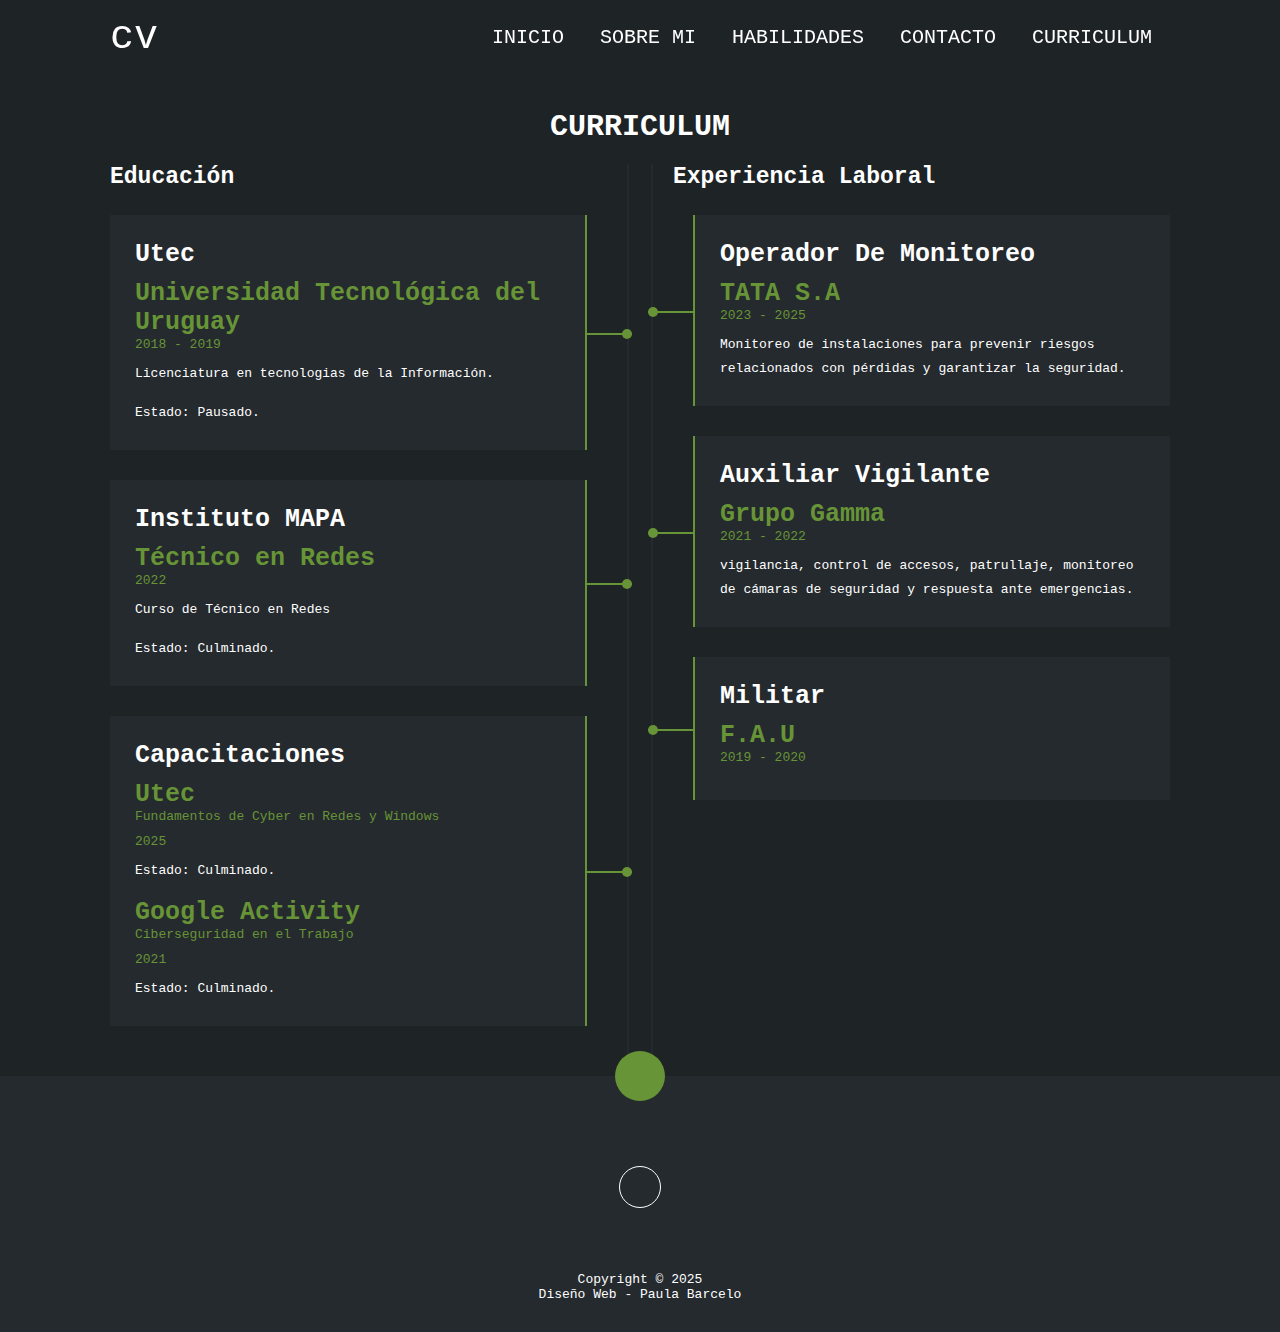
<file: curriculum.html>
<!DOCTYPE html>
<html lang="es">
<head>
    <meta charset="UTF-8">
    <meta http-equiv="X-UA-Compatible" content="IE=edge">
    <meta name="viewport" content="width=device-width, initial-scale=1.0">
    <meta property="og:image" content="https://raw.githubusercontent.com/PaulaCamBarcelo/Porfolio/main/public/PB-Logo.png">

    <link rel="shortcut icon" href="https://raw.githubusercontent.com/PaulaCamBarcelo/Porfolio/main/public/PB-Logo.png">
    
    <link rel="stylesheet" href="https://cdnjs.cloudflare.com/ajax/libs/font-awesome/6.1.2/css/all.min.css" 
    integrity="sha512-1sCRPdkRXhBV2PBLUdRb4tMg1w2YPf37qatUFeS7zlBy7jJI8Lf4VHwWfZZfpXtYSLy85pkm9GaYVYMfw5BC1A==" 
    crossorigin="anonymous" referrerpolicy="no-referrer" />

    <title>PB - Curriculum</title>
    <script src="js/script.js"></script>
    <link rel="stylesheet" href="css/estilo.css">
    <link rel="stylesheet" href="css/barra.css">
</head>

<body>
    <!-- MENU ENCABEZADO -->
    <div class="contenedor-header">
        <header>
            <div class="logo">
                <a href="#inicio">cv</a>
            </div>
            <nav id="nav">
                <ul>
                    <li><a href="index.html#inicio" onclick="seleccionar()">INICIO</a></li>
                    <li><a href="index.htm#sobremi" onclick="seleccionar()">SOBRE MI</a></li>
                    <li><a href="index.html#skills" onclick="seleccionar()">HABILIDADES</a></li>
                    <li><a href="#contacto" onclick="seleccionar()">CONTACTO</a></li>
                    <li><a class="button_slide slide_right" id="outer" href="curriculum.html" 
                        onclick="seleccionar()">CURRICULUM</a>
                    </li> 
                </ul>
            </nav>
            
            <script>
                window.addEventListener("scroll", function () {
                    let header = document.querySelector(".contenedor-header");
                    if (window.scrollY > 50) {
                        header.classList.add("abajo"); // Agrega la clase cuando baja el scroll
                    } else {
                        header.classList.remove("abajo"); // Quita la clase cuando vuelve arriba
                    }
                });
            </script>
            
            <div class="nav-responsive" onclick="mostrarOcultarMenu()">
                <i class="fa-solid fa-bars"></i>
            </div>
        </header>
    </div>


    <!-- SECCION CURRICULUM SECCION 5-->
    <section id="curriculum" class="curriculum">
        <div class="contenido-seccion">
            <h2>CURRICULUM</h2>
            <div class="fila">
                <div class="col izquierda">
                    <h3>Educación</h3>
                    <div class="item izq">
                        <h4>Utec</h4>
                        <span class="casa">Universidad Tecnológica del Uruguay</span>
                        <span class="fecha">2018 - 2019</span>
                        <p>Licenciatura en tecnologias de la Información.</p><br>
                        <p>Estado: Pausado.</p>

                        <div class="conectori">
                            <div class="circuloi"></div>
                        </div>
                    </div>
                    <div class="item izq">
                        <h4>Instituto MAPA</h4>
                        <span class="casa">Técnico en Redes</span>
                        <span class="fecha">2022</span>
                        <p>Curso de Técnico en Redes</p><br>
                        <p>Estado: Culminado.</p>
                        <div class="conectori">
                            <div class="circuloi"></div>
                        </div>
                    </div>
                    <div class="item izq">
                        <h4>Capacitaciones</h4>
                        <span class="casa">Utec</span>
                        <span class="fecha"> Fundamentos de Cyber en Redes y Windows</span>
                        <span class="fecha">2025</span>
                        <p>Estado: Culminado.</p>
                        
                        <br>
                        
                        <span class="casa">Google Activity</span>
                        <span class="fecha">Ciberseguridad en el Trabajo</span>
                        <span class="fecha">2021</span>
                        <p>Estado: Culminado.</p>
                        <div class="conectori">
                            <div class="circuloi"></div>
                        </div>
                    </div>
                </div>

                <div class="col derecha">
                    <h3>Experiencia Laboral</h3>
                    <div class="item der">
                        <h4>Operador De Monitoreo</h4>
                        <span class="casa">TATA S.A</span>
                        <span class="fecha">2023 - 2025</span>
                        <p>Monitoreo de instalaciones para prevenir riesgos relacionados con pérdidas y garantizar la seguridad.</p>
                        <div class="conectord">
                            <div class="circulod"></div>
                        </div>
                    </div>
                    <div class="item der">
                        <h4>Auxiliar Vigilante</h4>
                        <span class="casa">Grupo Gamma</span>
                        <span class="fecha">2021 - 2022</span>
                        <p>vigilancia, control de accesos, patrullaje, monitoreo de cámaras de seguridad y respuesta ante emergencias.</p>
                        <div class="conectord">
                            <div class="circulod"></div>
                        </div>
                    </div>
                    <div class="item der">
                        <h4>Militar</h4>
                        <span class="casa">F.A.U</span>
                        <span class="fecha">2019 - 2020</span>
                        <p></p>
                        <div class="conectord">
                            <div class="circulod"></div>
                        </div>
                    </div>
                </div>
            </div>
        </div>
    </section> 
  
    <!-- footer -->
    <footer>
        <a href="#curriculum" class="arriba">
            <i class="fa-solid fa-angles-up"></i>
        </a>
        <div class="redes">
                <a href="https://www.linkedin.com/in/paula-barcel%C3%B3-16a1a810b/">
                    <i class="fa-brands fa-linkedin-in"></i>
                </a>
            
        </div>
    
     
        <div class="row">

            <div class="col-lg-3 col-12 mt-5">
                <p class="copyright-text">Copyright © 2025</p><samp>Diseño Web - Paula Barcelo</samp>
            </div>

        </div>
    </footer>  


</body>
</html>
</file>
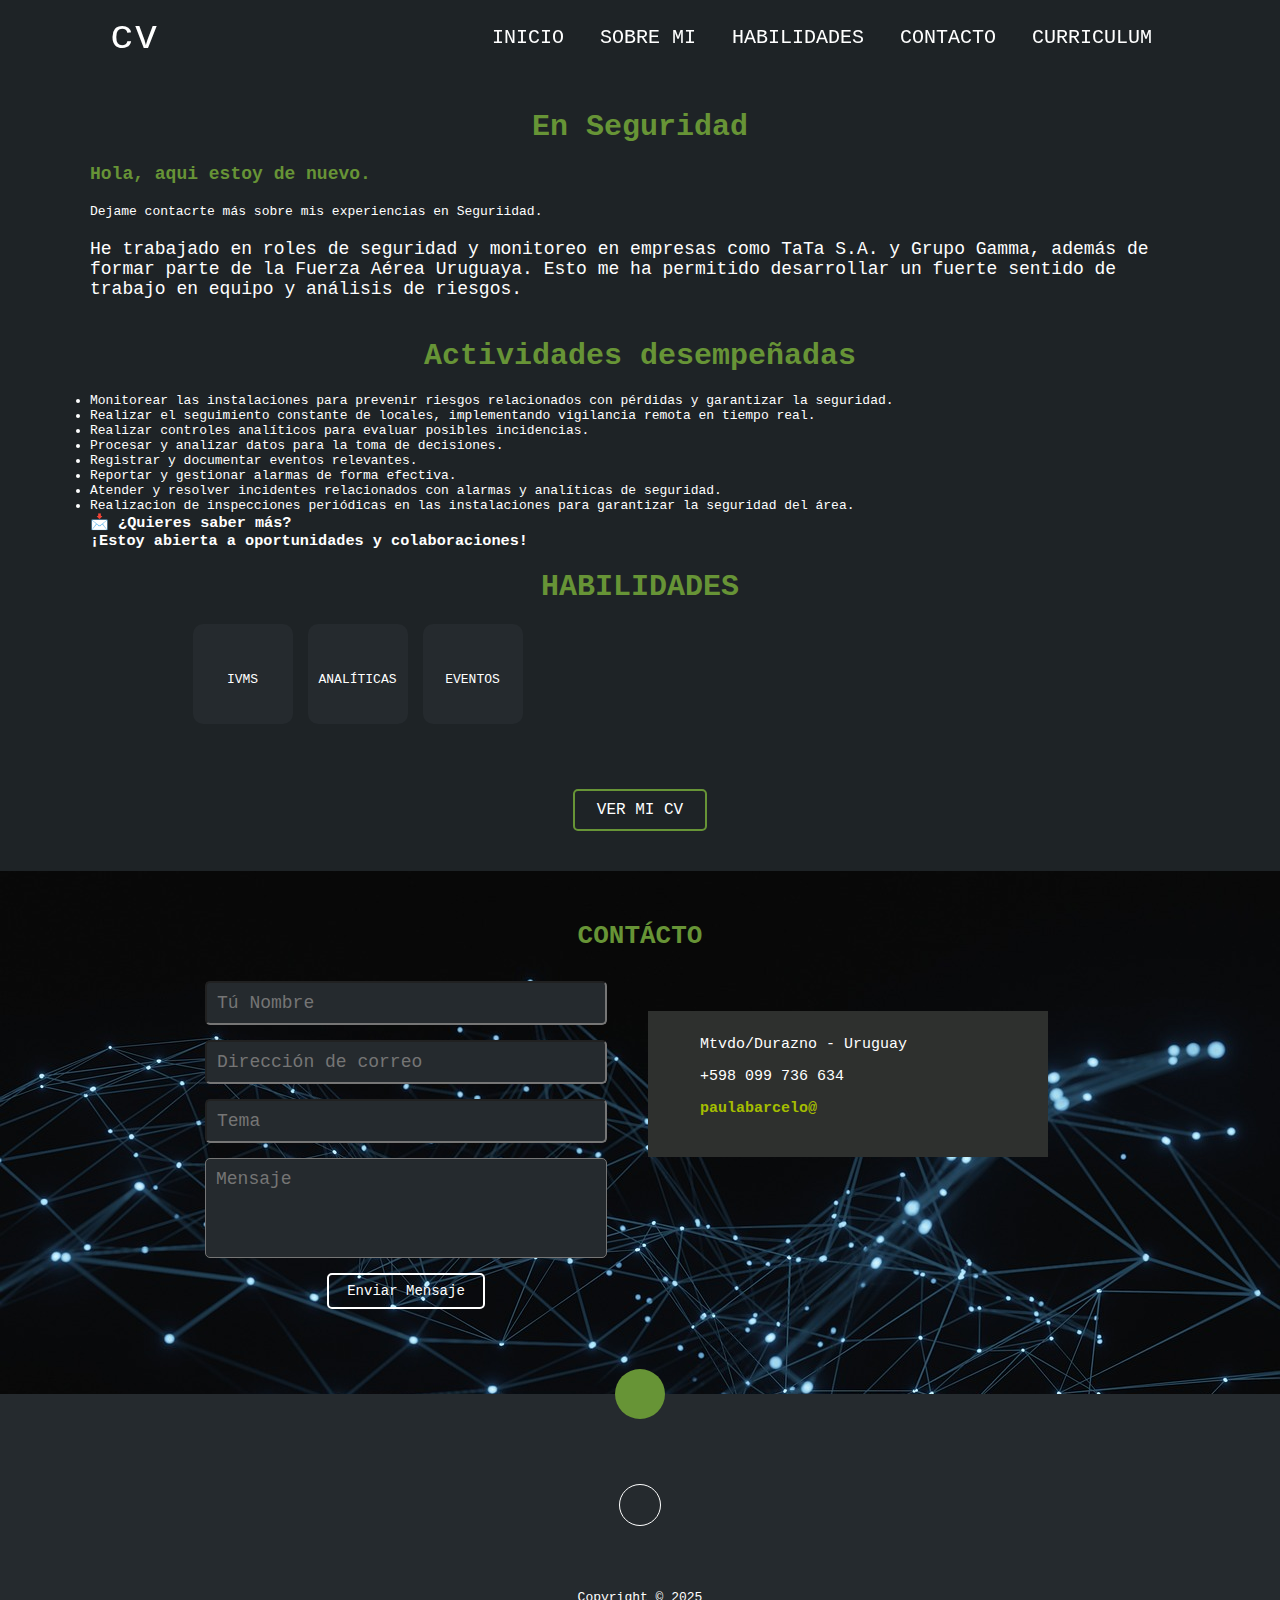
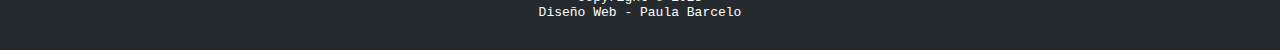
<file: seguridad.html>
<!DOCTYPE html>
<html lang="es">
<head>
    <meta charset="UTF-8">
    <meta http-equiv="X-UA-Compatible" content="IE=edge">
    <meta name="viewport" content="width=device-width, initial-scale=1.0">
    <meta property="og:image" content="https://raw.githubusercontent.com/PaulaCamBarcelo/Porfolio/main/public/PB-Logo.png">

    <link rel="shortcut icon" href="https://raw.githubusercontent.com/PaulaCamBarcelo/Porfolio/main/public/PB-Logo.png">
    
    <link rel="stylesheet" href="https://cdnjs.cloudflare.com/ajax/libs/font-awesome/6.1.2/css/all.min.css" 
    integrity="sha512-1sCRPdkRXhBV2PBLUdRb4tMg1w2YPf37qatUFeS7zlBy7jJI8Lf4VHwWfZZfpXtYSLy85pkm9GaYVYMfw5BC1A==" 
    crossorigin="anonymous" referrerpolicy="no-referrer" />
    
    
    <title>PB - Seguridad</title>
    <script src="js/script.js"></script>
    <link rel="stylesheet" href="css/estilo.css">
    <link rel="stylesheet" href="css/barra.css">
</head>
<body>
    <!-- MENU ENCABEZADO -->
    <div class="contenedor-header">
        <header>
            <div class="logo">
                <a href="index.html">cv</a>
            </div>
            <nav id="nav">
                <ul>
                    <li><a href="index.html#inicio" onclick="seleccionar()">INICIO</a></li>
                    <li><a href="index.html#sobremi" onclick="seleccionar()">SOBRE MI</a></li>
                    <li><a href="index.html#skills" onclick="seleccionar()">HABILIDADES</a></li>
                    <li><a href="#contacto" onclick="seleccionar()">CONTACTO</a></li>
                    <li>
                        <a class="button_slide slide_right" id="outer" href="curriculum.html" 
                        onclick="seleccionar()">CURRICULUM</a>
                    </li> 
                </ul>
            </nav>
            
            <script>
                window.addEventListener("scroll", function () {
                    let header = document.querySelector(".contenedor-header");
                    if (window.scrollY > 50) {
                        header.classList.add("abajo"); // Agrega la clase cuando baja el scroll
                    } else {
                        header.classList.remove("abajo"); // Quita la clase cuando vuelve arriba
                    }
                });
            </script>
            
            <div class="nav-responsive" onclick="mostrarOcultarMenu()">
                <i class="fa-solid fa-bars"></i>
            </div>
        </header>
    </div>


    <!-- SECCION SOBRE MI -->
    <section id="sobremi" class="sobremi">
        <div class="contenido-seccion">
            <h2>En Seguridad</h2>
            <p><span>Hola, aqui estoy de nuevo.</span><br>
                </p>
                    Dejame contacrte más sobre mis experiencias en Seguriidad.
                <p><br>
                    
                    He trabajado en roles de seguridad y monitoreo en empresas como TaTa S.A. y
                    Grupo Gamma, además de formar parte de la Fuerza Aérea Uruguaya. 
                    Esto me ha permitido desarrollar un fuerte sentido de 
                     trabajo en equipo y análisis de riesgos.
    
                </p>   
                <div>
                    <h2>Actividades desempeñadas </h2>
                    
                        <ul>
                            <li>
                                Monitorear las instalaciones para prevenir riesgos relacionados con pérdidas y garantizar la seguridad.
                            </li>
                            <li>
                                Realizar el seguimiento constante de locales, implementando vigilancia remota en tiempo real.
                            </li>
                            <li>
                                  Realizar controles analíticos para evaluar posibles incidencias.
                            </li>
                            <li>
                             Procesar y analizar datos para la toma de decisiones.
                            </li>
                            <li>
                                    Registrar y documentar eventos relevantes.
                            </li>
                            <li>
                                 Reportar y gestionar alarmas de forma efectiva.
                            </li>
                            <li>
                                 Atender y resolver incidentes relacionados con alarmas y analíticas de seguridad.
                            </li>
                            <li>
                                Realizacion de inspecciones periódicas en las instalaciones para garantizar la seguridad del área.
                           </li>
                        </ul>                                   
                    <h3>
                        📩 ¿Quieres saber más? <br>
                        ¡Estoy abierta a oportunidades y colaboraciones! 
                    </h3>
                </div>

          <!-- Sección Habilidades Seguridad -->
                <div class="contenido-seccion">
                    <h2>HABILIDADES</h2>

                    <div class="fila">
                        <div class="col">
                            <div class="contenedor-intereses">
                                
                                <div class="interes">
                                    <i class="fa-solid fa-laptop-code"></i> 
                                    <span>IVMS</span>
                                    <div class="tooltip">Implementacion y configuracion de Software de video vigilancia.</div>
                                </div>

                                <div class="interes">
                                    <i class="fa-solid fa-newspaper"></i>
                                    <span>ANALÍTICAS</span>
                                    <div class="tooltip">Análisis de datos de seguridad y monitoreo.</div>
                                </div>

                                <div class="interes">
                                    <i class="fa-solid fa-person-through-window"></i>
                                    <span>EVENTOS</span>
                                    <div class="tooltip">Gestión de eventos de seguridad en tiempo real.</div>
                                </div>
                            
                            </div>
                        </div>
                    </div>
                </div>

            <!-- seg columna  -->
            <div class="col">               
                <h3></h3><br><br>
                <a href="curriculum.html" class="shadow-effect btn-link">
                    VER MI CV 
                    <span class="overlay"></span>
                </a>
            </div>  

        </div>
    </section>
                

    <!-- SECCION CONTACTO -->
    <section id="contacto" class="contacto">
        <div class="contenido-seccion">
            <h2>CONTÁCTO</h2>
            <div class="fila">
                <!-- Formulario -->
                <div class="col">
                    <input type="text" placeholder="Tú Nombre">
                    <input type="text" placeholder="Dirección de correo">
                    <input type="text" placeholder="Tema">
                    <textarea name="" id="" cols="30" rows="10" placeholder="Mensaje"></textarea>
                    <button>
                        Enviar Mensaje<i class="fa-solid fa-paper-plane"></i>
                        <span class="overlay"></span>
                    </button>
                </div>
                <!-- datos -->
                <div class="col">
                  
                    <div class="info">
                        <ul>
                            <li>
                                <i class="fa-solid fa-location-dot"></i>
                                Mtvdo/Durazno - Uruguay
                            </li>
                            <li>
                                <i class="fa-solid fa-mobile-screen"></i>
                               +598 099 736 634
                            </li>
                            <li>
                                <i class="fa-solid fa-envelope"></i>
                                <a class="cont-email" href="mailto:paulacamilabarcelomiranda@gmail.com?Subject=">
                                paulabarcelo@
                                </a>
                                
                            </li>
                        </ul>
                    </div>
                </div>
            </div>
        </div>
    </section>

      <!-- footer -->
    <footer>
        <a href="#sobremi" class="arriba">
            <i class="fa-solid fa-angles-up"></i>
        </a>
        
        <div class="redes">
                <a href="https://www.linkedin.com/in/paula-barcel%C3%B3-16a1a810b/">
                    <i class="fa-brands fa-linkedin-in"></i>
                </a>           
        </div>
          
        <div class="row">
            <div class="col-lg-3 col-12 mt-5">
                <p class="copyright-text">Copyright © 2025</p><samp>Diseño Web - Paula Barcelo</samp>
            </div>
        </div>

    </footer>             
 
</body>
</html>
</file>
<file: css/estilo.css>
@import url('https://fonts.googleapis.com/css2?family=Space+Mono:ital,wght@0,400;0,700;1,400;1,700&display=swap');


*{
    box-sizing: border-box;
    font-family:monospace;
    margin: 0;
    padding: 0;
}
html{
    /* me permite deslizar cuando hago clic en los links del menu */
    scroll-behavior: smooth;
}



/*********************************************
                    MENU
*********************************************/

.contenedor-header{
    position: fixed;
    width: 100%;
    top: 0;
    left: 0;
    z-index: 99;
}
.contenedor-header header{
    max-width: 1100px;
    margin: auto;
    display: flex;
    justify-content: space-between;
    align-items: center;
    padding: 15px 20px;
}
.contenedor-header header .logo a{
    font-family: monospace;
    font-size: 40px;
    color: #fff;
    text-decoration: none;
}
.contenedor-header header ul{
    display: flex;
    list-style: none;
}
.contenedor-header header nav ul li a{
    text-align: none;
    color: #fff;
    margin: 0 15px;
    padding: 3px;
    transition: .5s;
    text-decoration: none;
    font-size: 20px;
}
.contenedor-header header nav ul li a:hover{
    color:#A5BE00;
}
.nav-responsive{
    background-color: #000000;
    color: #fff;
    padding: 5px 10px;
    border-radius: 5px;
    cursor: pointer;
    display: none;
}

.contenedor-header.abajo {
    background: #000000; /* Nav - modificado para mostrar en scroll el fondo  */
    transition: background 0.3s ease;
    
}

/*********************************************
                    INICIO
*********************************************/
.inicio{
    background: linear-gradient(to top, rgba(30, 35, 38, 0.541), rgba(30, 35, 38, 0.637)),
    url(../img/technology-6873010_1280.jpg);
    background-size: cover;
    height: 100vh;
    color:  #A5BE00; /*Color de letras de baner inicio*/
    display: flex;
    align-items: center;
}
.inicio .contenido-banner{
    padding: 20px;
    background-color: #181c1fe1;
    max-width: 350px;
    margin: auto;
    text-align: center;
    border-radius: 40px;
}
.inicio .contenido-banner img{
    margin-top: 40px;
    border: 10px solid #A5BE00;
    display: block;
    width: 80%;
    margin: auto;
    border-radius: 100%;
}
.inicio .contenido-banner h1{
    margin-top: 0px;
    font-size: 35px;
    font-family: monospace;
}
.inicio .contenido-banner h2{
    font-size: 20px;
    font-weight: normal;
}
.inicio .contenido-banner .redes a{
    color: #A5BE00;
    display: inline-block;
    text-decoration: none;
    border: 1px solid #fff;
    border-radius: 100%;
    width: 42px;
    height: 42px;
    line-height: 42px;
    margin: 30px 5px;
    font-size: 25px;
    transition: .3s;  
}

.inicio .contenido-banner .redes a:hover{
    background-color: black;
}

/*********************************************
                SOBRE MI
*********************************************/

.sobremi{
    background-color: #1e2326;
    color: #ffffff;
    padding: 90px 50px 20px;
}
.sobremi .contenido-seccion{
    max-width: 1100px;
    margin: auto;
}
.sobremi h2{
    font-size: 30px;
    font-family: monospace;
    text-align: center;
    padding: 20px 0;
    color: #679436;
}

.sobremi .contenido-seccion p{
    line-height: 20px;
    margin-bottom: 20px;
    font-size: 18px;

}
.sobremi .contenido-seccion p span{ /*presentacion en sibre mi*/
    color: #679436;
    font-weight: bold;
}
.sobremi .fila{
    display: flex;
}
.sobremi .fila .col
{
    width: 50%;
}
.sobremi .fila .col h3{ /*titulos*/
    font-size: 20px;
    font-family: monospace;
    margin-top: 20px;
    margin-bottom: 10px;
}
.sobremi .fila .col ul{
    list-style: none;
    font-size: 14px;
}
.sobremi .fila .col ul li{
    margin: 12px 0;
}
.sobremi .fila .col ul li strong{
    display: inline-block;
    color: #A5BE00;
    width: 130px;
    font-size: 18px;
}
.sobremi .fila .col ul li span{
    padding: 3px;
    font-weight: bold;
    border-radius: 5px; 
}

.cont-email {
    color: #A5BE00; 
    text-decoration: none; /* Quita el subrayado */
    font-weight: bold;
    transition: color 0.3s ease-in-out;
}

.cont-email:hover {
    color: #00b31e;
    text-decoration: underline;
}

/*-----------------------------------------*/

.sobremi .fila .col .contenedor-intereses{
    display: flex;
    flex-wrap: wrap; 
    grid-template-columns: repeat(3, 1fr); /* 3 columnas */
    justify-items: center; /* Centrar elementos */
    justify-content: center;
      
}
.sobremi .fila .col .contenedor-intereses .interes{
    width: 100px;
    height: 100px;
    background-color: #252A2E;
    border-radius: 10px;
    margin: 0 15px 15px 0;
    display: flex;
    flex-direction: column;
    align-items: center;
    justify-content: center;
    transition: .3s;
    
/*-----------------------------------------*/

}.sobremi .fila .col .contenedor-intereses .interes:hover{
    background-color: #A5BE00;
}
.sobremi .fila .col .contenedor-intereses .interes i{
    font-size: 30px;
    margin-bottom: 10px;
}


    .interes {
        position: relative;
        display: inline-block;
        text-align: center;
        padding: 10px;
        cursor: pointer;
    }

    .tooltip {
        visibility: hidden;
        width: 200px;
        background-color: rgba(255, 131, 8, 0.884);
        color: #000000;
        text-align: center;
        padding: 8px;
        border-radius: 5px;
        position: absolute;
        bottom: 120%;
        left: 50%;
        transform: translateX(-50%);
        opacity: 0;
        transition: opacity 0.3s;
        z-index: 1;
    }

    .interes:hover .tooltip {
        visibility: visible;
        opacity: 1;
    }


/*********************************************
                HABILIDADES
*********************************************/

.skills{
    background-color: #252A2E;
    color: #fff;
    padding: 90px 50px 20px;
}
.skills .contenido-seccion{
    max-width: 1100px;
    margin: auto;
}
.skills h2{
    font-size: 30px;
    font-family: monospace;
    text-align: center;
    padding: 20px 0;
}
.skills .fila{
    display: flex;
}
.skills .fila .col{
    width: 50%;
    padding: 0 20px;
}
.skills .fila .col h3{
    font-size: 25px;
    font-family: monospace;
    margin-bottom: 25px;
}
.skills .skill > span{
    font-weight: bold;
    display: block;
    margin-bottom: 10px;
}
.skills .skill .barra-skill{
    height: 8px;
    width: 80%;
    background-color: #131517;
    position: relative;
    margin-bottom: 30px;
}
.skills .skill .progreso{ /*BARRA*/
    background-color: #679436;
    position: absolute;
    top: 0;
    left: 0;
    height: 8px;
}
.skills .skill .barra-skill span{
    position: absolute;
    height: 40px;
    width: 40px;
    line-height: 40px;
    top: -17px;
    right: -15px;
    font-size: 18px;
}


/* Estas clases se agregaran dinamicamente mediante javascript */
.skills .skill .java{
    width: 0%;
    animation: 2s java forwards;
}

@keyframes java {
    0%{width: 0%;}
    100%{width: 50%;}
}
.skills .skill .diseño{
    width: 0%;
    animation: 2s diseño forwards;
}

@keyframes diseño {
    0%{width: 0%;}
    100%{width: 70%;}
}
.skills .skill .ofimatica{
    width: 0%;
    animation: 2s ofimatica forwards;
}

@keyframes ofimatica {
    0%{width: 0%;}
    100%{width: 80%;}
}
.skills .skill .redes{
    width: 0%;
    animation: 2s redes forwards;
}

@keyframes redes {
    0%{width: 0%;}
    100%{width:70%;}
}
.skills .skill .ws{
    width: 0%;
    animation: 2s ws forwards;
}

@keyframes ws {
    0%{width: 0%;}
    100%{width: 40%;}
}
.skills .skill .so{
    width: 0%;
    animation: 2s so forwards;
}

@keyframes so {
    0%{width: 0%;}
    100%{width: 80%;}
}
.skills .skill .comunicacion{
    width: 0%;
    animation: 2s comunicacion forwards;
}

@keyframes comunicacion {
    0%{width: 0%;}
    100%{width: 80%;}
}

.skills .skill .trabajo{
    width: 0%;
    animation: 2s trabajo forwards;
}
@keyframes trabajo {
    0%{width: 0%;}
    100%{width: 70%;}
}

.skills .skill .atencion{
    width: 0%;
    animation: 2s atencion forwards;
}
@keyframes atencion {
    0%{width: 0%;}
    100%{width: 80%;}
}

.skills .skill .resolucion{
    width: 0%;
    animation: 2s resolucion forwards;
}
@keyframes resolucion {
    0%{width: 0%;}
    100%{width: 65%;}
}

.skills .skill .autodidacta{
    width: 0%;
    animation: 2s autodidacta forwards;
}
@keyframes autodidacta {
    0%{width: 0%;}
    100%{width: 74%;}
}

/*habilidades seguridad*/
.skills .skill .vms{
    width: 0%;
    animation: 2s vms forwards;
}
@keyframes vms {
    0%{width: 0%;}
    100%{width: 90%;}
}

.skills .skill .video{
    width: 0%;
    animation: 2s video forwards;
}
@keyframes video {
    0%{width: 0%;}
    100%{width: 89%;}
}
.skills .skill .fisica{
    width: 0%;
    animation: 2s fisica forwards;
}
@keyframes fisica {
    0%{width: 0%;}
    100%{width: 85%;}
}
/*********************************************
                CURRICULUM
*********************************************/

.curriculum{
    background-color: #1e2326;
    color: #fff;
    padding: 90px 20px 20px;
}
.curriculum .contenido-seccion{
    max-width: 1100px;
    margin: auto;
}
.curriculum h2{
    font-size: 30px;
    font-family: monospace;
    text-align: center;
    padding: 20px 0;

}
.curriculum .fila{
    display: flex;
    justify-content: space-between;
}
.curriculum .fila .col{
    width: 49%;
    padding: 0 20px;
}
.curriculum .fila .col h3{
    font-size: 23px;
    font-family: monospace;
    margin-bottom: 25px;
}
.curriculum .fila .izquierda{
    border-right: 2px solid #252A2E;
}
.curriculum .fila .derecha{
    border-left: 2px solid #252A2E;
}
.curriculum .fila .item{
    padding: 25px;
    margin-bottom: 30px;
    background-color: #252A2E;
    position: relative;
}
.curriculum .fila .item h4{
    font-size: 25px;
    margin-bottom: 10px;
}
.curriculum .fila .item .casa{
    color: #679436;
    font-size: 25px;
    font-weight: bold;
    display: block;
}
.curriculum .fila .item .fecha{
    display: block;
    color:     #679436;
    ;
    margin-bottom: 10px;
}
.curriculum .fila .item p{
    line-height: 24px;
}
.curriculum .fila .izq{
    border-right: 2px solid #679436;
    margin-right: 20px;
}
.curriculum .fila .der{
    border-left: 2px solid #679436;
    margin-left: 20px;
}
.curriculum .fila .item .conectori{
    height: 2px;
    background-color: #679436;
    width: 47px;
    position: absolute;
    top: 50%;
    right: -47px;
    z-index: 5;
}
.curriculum .fila .item .conectori .circuloi{
    display: block;
    height: 10px;
    width: 10px;
    border-radius: 50%;
    background-color: #679436;
    float: right;
    position: relative;
    bottom: 4px;
}
.curriculum .fila .item .conectord{
    height: 2px;
    background-color:#679436;
    width: 47px;
    position: absolute;
    top: 50%;
    left: -47px;
    z-index: 5;
}
.curriculum .fila .item .conectord .circulod{
    display: block;
    height: 10px;
    width: 10px;
    border-radius: 50%;
    background-color: #679436;
    float: left;
    position: relative;
    bottom: 4px;
}



/*---------------------------------------
EXPERIENCIA EN  SEGURIDAD Y VIDEOVIGILANCIA
-----------------------------------------*/

.seguridad{
    background-color: #15181a;
    color: #679436;
    padding: 90px 30px 20px;
}
.seguridad .contenido-seccion{
    max-width: 1100px;
    margin: auto;
}
.seguridad h2{
    font-size: 30px;
    font-family: monospace;
    text-align: center;
    padding: 20px 0;
}

.seguridad .galeria{
    display: flex;
    flex-wrap: wrap;
    justify-content: space-around;
    
}
.seguridad .galeria .destreza{
    position: relative;
    max-width: 340px;
    height: 250px; /* Alto fijo para todas */
    margin: 10px;
    cursor: pointer;
    overflow: hidden;
}
.seguridad .galeria .destreza img{
    width: 100%;
    height: 100%
	
    
}

.seguridad .galeria .destreza .overlay{
    position: absolute;
    top: 0;
    width: 100%;
    height: 100%;
    text-align: center;
    background: linear-gradient(rgba(104, 104, 101, 0.705), rgba(15, 15, 14, 0.8));
    display: flex;
    flex-direction: column;
    justify-content: center;
    transition: 1s;
    font-size: 20px;
    letter-spacing: 3px;
    opacity: 10;
}
.seguridad .galeria .destreza .overlay h3{
    margin-bottom: 20px;
    transition: 1s;
}

.seguridad .galeria .destreza .overlay:hover h3{
    margin-bottom: 0px;
}


.btn-link {
    cursor: pointer;
    background-color: transparent;
    border: 2px solid #679436;
    border-radius: 5px;
    width: fit-content;
    display: block;
    margin: 20px auto;
    padding: 10px 22px;
    font-size: 16px;
    text-decoration: none;
    color: #fff;
    transition: background 0.3s ease;
    position: relative;
    z-index: 10;

}


.btn-link:hover {
    background-color: #679436;
}

/*********************************************
                CONTACTO
*********************************************/

.contacto {
    background-image: url(../img/technology-6873010_1280.jpg);
    background-color: #1e2326;
    color: #fff;
    padding: 50px 30px;
}

.contacto .contenido-seccion {
    max-width: 900px; 
    margin: auto;
}

.contacto h2 {
    font-size: 26px; 
    font-family: monospace;
    text-align: center;
    padding: 10px 10;
    color: #679436;
}

.contacto .fila {
    display: flex;
    flex-wrap: wrap;
    gap: 10px; 
}

.contacto .col {
    width: 48%;
    padding: 30px 15px 20px;
    position: relative;
}

.contacto .col input,
.contacto .col textarea {
    display: block;
    width: 100%;
    padding: 10px; 
    border-radius: 5px;
    margin-bottom: 15px;
    background-color: #252A2E;
    color: #679436;
    font-size: 18px; 
}

.contacto .col textarea {
    height: 100px; /* Reduce el alto del área de texto */
    resize: none; /* Evita que el usuario lo haga más grande */
	border-radius: 5px;
	
}


.contacto button {
    cursor: pointer;
    background-color: transparent;
    border: 2px solid #fff;
	border-radius: 5px;
    width: fit-content;
    display: block;
    margin: 15px auto; /* Menos margen */
    padding: 8px 18px; /* Botón más compacto */
    font-size: 14px; /* Reducido */
    color: #fff;
    position: relative;
    z-index: 10;
}

.btn-form:hover {
    cursor: pointer;
    background-color: transparent;
    border: 2px solid #369452;
}

.contacto .col .info {
    position: relative;
    top: 30%; 
    background-color: #2e302e;
    padding: 25px; 
    max-width: 400px; /* Aumenta el ancho máximo */
    left: 50%;
    transform: translate(-50%, -50%);
}

.contacto .col .info ul {
    list-style: none;
    font-size: 15px;
}

.contacto .col .info ul li {
    margin-bottom: 15px;
}

.contacto .col .info ul li i {
    color: #679436;
    display: inline-block;
    margin-right: 18px;
}


/*********************************************
                  FOOTER
*********************************************/
footer{
    background-color: #252A2E;
    color: #fff;
    padding: 50px 0 30px 0;
    text-align: center;
    position: relative;
    width: 100%;
}
footer .redes{
    margin-bottom: 20px;
}
footer .redes a{
    color: #fff;
    display: inline-block;
    text-decoration: none;
    border: 1px solid #fff;
    border-radius: 100%;
    width: 42px;
    height: 42px;
    line-height: 42px;
    margin: 40px 5px;
    font-size: 25px;
    transition: .3s;
}
footer .arriba{
    display: block;
    width: 50px;
    height: 50px;
    background-color: #679436;
    color: #fff;
    position: absolute;
    left: 50%;
    transform: translateX(-50%);
    top: -25px;
    border-radius: 50%;
    line-height: 50px;
    font-size: 20px;
}

/*********************************************
            SECCION RESPONSIVE
*********************************************/

@media screen and (max-width:980px){
    nav{
        display: none;
    }
    .nav-responsive{
        display: block;
    }
    nav.responsive{
        display: block;
        position: absolute;
        right: 0;
        top: 75px;
        background-color: #252A2E;
        width: 180px;
    }
    nav.responsive ul{
        display: block !important;
    }
    nav.responsive ul li{
        border-bottom: 1px solid #fff;
        padding: 10px 0;
    }
}
@media screen and (max-width:700px){
    .sobremi .fila{
        display: block;
    }
    
    .sobremi .fila .col {
        width: 100%;  /* Ocupará todo el ancho disponible */
        text-align: center;  /* Centra el contenido si es necesario */
    }
    

    .skills .fila{
        display: block;
    }
    .skills .fila .col{
        width: 100%;
    }
    .skills .fila .col .barra-skill{
        width: 100%;
    }

    .curriculum .fila{
        display: block;
    }
    .curriculum .fila .col{
        width: 90%;
    }
    .curriculum .fila .derecha{
        margin-left: 20px;
    }

    .seguridad .galeria{
        display: block;
        width: 100%;
    }
    .seguridad .galeria .destreza{
        max-width: 100%;
    }
    .seguridad .galeria .destreza img{
        width: 100%;
    }
    .contacto .fila{
        display: block;
    }
    .contacto .fila .col{
        width: 100%;
    }
}
</file>
<file: css/barra.css>
/* CONTENEDOR GENERAL DE LA BARRA DE CARGA */
.barra {
    display: flex;
    justify-content: center;
    align-items: center;
    height: 100vh;
    background: #0f0f1b;
    font-family: sans-serif;
}

/* CONTENEDOR DE LA ANIMACIÓN */
.loading-container {
    text-align: center;
}

/* ANIMACIÓN DEL LOADER */
/* .loader {
    width: 60px;
    height: 60px;
    position: relative;
    margin: auto;
}

.loader:before,
.loader:after {
    content: '';
    position: absolute;
    border-radius: 50%;
    animation: pulsOut 1.8s ease-in-out infinite;
    filter: drop-shadow(0 0 1rem rgba(149, 128, 255, 0.75));
}*/

.loader:before {
    width: 100%;
    height: 100%;
    background-color: rgba(42, 38, 63, 0.15);
    animation-delay: 0.3s;
}

.loader:after {
    width: 75%;
    height: 75%;
    background-color: rgba(3, 2, 10, 0.5);
    top: 12.5%;
    left: 12.5%;
} 

@keyframes pulsOut {
    0%, 100% { transform: scale(0); }
    50% { transform: scale(1); }
}

/* TEXTO "CARGANDO" */
.loading-text {
    color: #e0e0e0;
    margin-top: 20px;
    text-transform: uppercase;
    text-align: center;
}

/* BARRA DE PROGRESO */
.progress-bar {
    width: 200px;
    height: 4px;
    background: #000000;
    border-radius: 2px;
    overflow: hidden;
    margin-top: 20px;
}

.progress {
    height: 100%;
    background: #A5BE00;
    width: 0%;
    transition: width 0.5s ease;
}

/* ESTILO PARA EL HEADER CUANDO HAY SCROLL */
.contenedor-header.abajo {
    background: rgba(0, 0, 0, 0.9);
    transition: 0.3s;
}


/*************************************
          BTN CURRICULUM NAV
**************************************/

#wrapper {
    margin: auto;
    text-align: center;
    width: 100%;
    position: relative;

  }
.btn6{
    text-align: none;
    color: #fff;
    margin: 0 15px;
    padding: 3px;
    transition: .5s;
    text-decoration: none;
    font-size: 20px;
}
  
  .btn::before {
    content: '';
    position: absolute;
    bottom: 50%;
    left: 0px;
    width: 100%;
    height: 1px;
    background: #A5BE00;
    display: block;
    -webkit-transform-origin: left top;
    -ms-transform-origin: left top;
    transform-origin: left top;
    -webkit-transform: scale(0, 1);
    -ms-transform: scale(0, 1);
    transform: scale(0, 1);
    -webkit-transition: transform 0.4s cubic-bezier(1, 0, 0, 1);
    transition: transform 0.4s cubic-bezier(1, 0, 0, 1)
  }
  
  .btn:hover::before {
    -webkit-transform-origin: right top;
    -ms-transform-origin: right top;
    transform-origin: right top;
    -webkit-transform: scale(1, 1);
    -ms-transform: scale(1, 1);
    transform: scale(1, 1)
  }

  .btn6{
    border:1px solid transparent; 
     -webkit-transition: all 0.4s cubic-bezier(.5, .24, 0, 1);
    transition: all 0.4s cubic-bezier(.5, .24, 0, 1);
  }
  
  .btn6::before {
    content: '';
    position: absolute;
    left: 0px;
    bottom:0px;
    z-index:-1;
    width: 0%;
    height:1px;
    background: #A5BE00;
    box-shadow: inset 0px 0px 0px #A5BE00;
    display: block;
    -webkit-transition: all 0.4s cubic-bezier(.5, .24, 0, 1);
    transition: all 0.4s cubic-bezier(.5, .24, 0, 1)
  }
  
  .btn6:hover::before {
    width:100%;
  }
  
  .btn6::after {
    content: '';
    position: absolute;
    right: 0px;
    top:0px;
    z-index:-1;
    width: 0%;
    height:1px;
    background: #A5BE00;
    -webkit-transition: all 0.4s cubic-bezier(.5, .24, 0, 1);
    transition: all 0.4s cubic-bezier(.5, .24, 0, 1)
  }
  .btn6:hover::after {
    width:100%;
  }
  .btn6:hover{
    border-left:1px solid #A5BE00;
    border-right:1px solid #A5BE00;
  }
</file>
